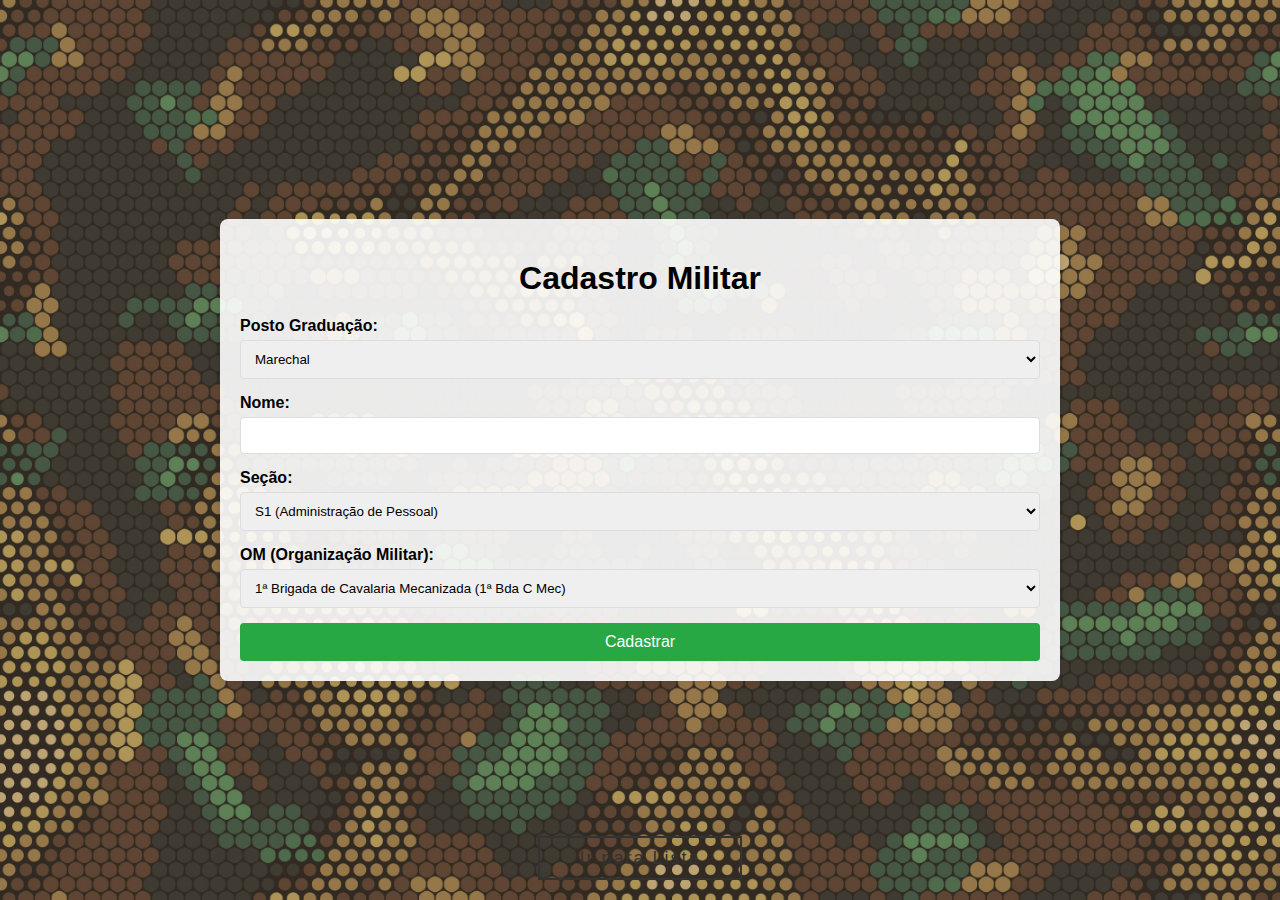
<file: index.html>
<!DOCTYPE html>
<html lang="pt-BR">
<head>
    <meta charset="UTF-8">
    <meta name="viewport" content="width=device-width, initial-scale=1.0">
    <title>Cadastro Militar</title>
    <link rel="stylesheet" href="style.css">
</head>
<body>
    <div class="container">
        <h1>Cadastro Militar</h1>
        <form id="cadastroForm">
            <label for="posto">Posto Graduação:</label>
            <select id="posto" name="posto" required>
                <option value="marechal">Marechal</option>
                <option value="general_exercito">General de Exército</option>
                <option value="general_divisao">General de Divisão</option>
                <option value="general_brigada">General de Brigada</option>
                <option value="coronel">Coronel</option>
                <option value="tenente_coronel">Tenente-Coronel</option>
                <option value="major">Major</option>
                <option value="capitao">Capitão</option>
                <option value="1o_tenente">1º Tenente</option>
                <option value="2o_tenente">2º Tenente</option>
                <option value="sargento_mor">Sargento-Mor</option>
                <option value="sargento">Sargento</option>
                <option value="cabo">Cabo</option>
                <option value="soldado">Soldado</option>
            </select>

            <label for="nome">Nome:</label>
            <input type="text" id="nome" name="nome" required>

            <label for="secao">Seção:</label>
            <select id="secao" name="secao" required>
                <option value="s1">S1 (Administração de Pessoal)</option>
                <option value="s2">S2 (Inteligência)</option>
                <option value="s3">S3 (Operações)</option>
                <option value="aprovisionamento">Aprovisionamento (Suprimentos)</option>
                <option value="relacoes_publicas">Relações Públicas</option>
                <option value="primeiro_pelotao">Primeiro Pelotão</option>
                <option value="segundo_pelotao">Segundo Pelotão</option>
                <option value="terceiro_pelotao">Terceiro Pelotão</option>
                <option value="quarto_pelotao">Quarto Pelotão</option>
                <option value="subtenencia">Subtenência (Suporte e Manutenção de Material)</option>
                <option value="canil">Canil (Seção de Cães)</option>
                <option value="garagem">Garagem (Manutenção de Veículos)</option>
                <option value="sti">STI (Seção de Tecnologia da Informação)</option>
                <option value="comandante">Comandante (Comando da Companhia)</option>
                <option value="prefeitura">Prefeitura (Administração Local)</option>
                <option value="saude">Saúde (Seção de Saúde)</option>
                <option value="almoxarifado">Almoxarifado (Armazenamento de Materiais)</option>
                <option value="pel_com">Pel Com (Pelotão de Comunicações)</option>
            </select>

            <label for="om">OM (Organização Militar):</label>
            <select id="om" name="om" required>
                <option value="1_bda_c_mec">1ª Brigada de Cavalaria Mecanizada (1ª Bda C Mec)</option>
                <option value="2_bda_c_mec">2ª Brigada de Cavalaria Mecanizada (2ª Bda C Mec)</option>
                <option value="6_batalhao_fronteira">Comando de Fronteira – 6º Batalhão de Infantaria de Fronteira (6º Batalhão de Infantaria de Fronteira)</option>
                <option value="17_batalhao_fronteira">Comando de Fronteira – 17º Batalhão de Fronteira (17º Batalhão de Fronteira)</option>
                <option value="19_batalhao_fronteira">Comando de Fronteira – 19º Batalhão de Fronteira (19º Batalhão de Fronteira)</option>
                <option value="24_batalhao_fronteira">Comando de Fronteira – 24º Batalhão de Fronteira (24º Batalhão de Fronteira)</option>
                <option value="35_batalhao_fronteira">Comando de Fronteira – 35º Batalhão de Fronteira (35º Batalhão de Fronteira)</option>
                <option value="gac_c_selva">Grupo de Artilharia de Campanha de Selva (GAC C Selva)</option>
                <option value="rc_f">Regimento de Cavalaria de Fronteira (RC F)</option>
                <option value="clf">Comando Logístico de Fronteira (CLF)</option>
            </select>

            <button type="submit">Cadastrar</button>
        </form>
    </div>

    <div class="wrapper">
        <a href="list.html"><span>Ir para Lista</span></a>
    </div>
</body>
</html>
</file>
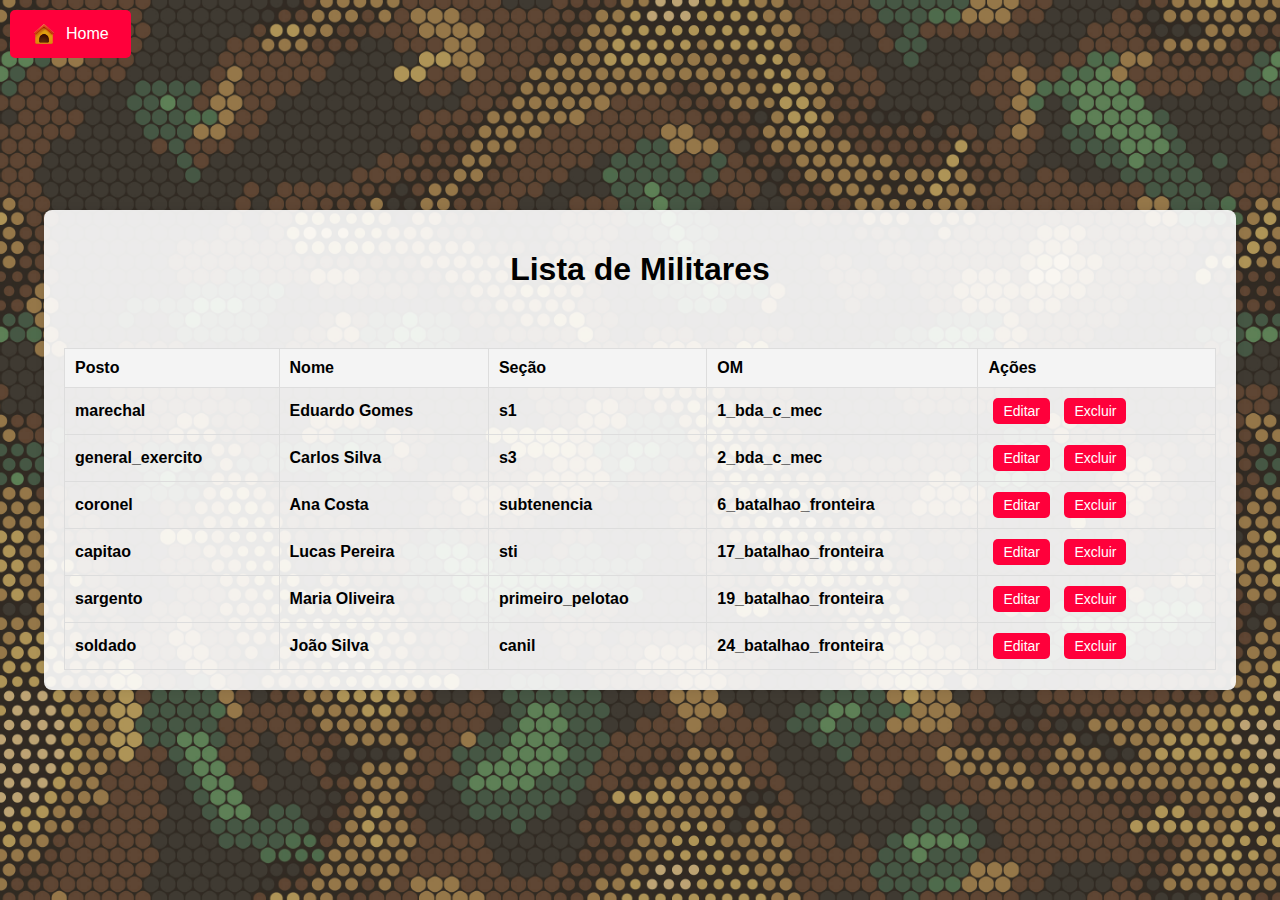
<file: list.html>
<!DOCTYPE html>
<html lang="pt-BR">
<head>
    <meta charset="UTF-8">
    <meta name="viewport" content="width=device-width, initial-scale=1.0">
    <title>Lista de Militares</title>
    <link rel="stylesheet" href="style.css">
    <style>
        /* Estilo para o botão de Home */
        .home-button {
            position: fixed;
            top: 10px;
            left: 10px;
            background: #ff003b;
            color: #fff;
            border: 2px solid #ff003b;
            padding: 10px 20px;
            border-radius: 5px;
            text-decoration: none;
            display: flex;
            align-items: center;
        }
        
        .home-button img {
            width: 24px;
            height: 24px;
            margin-right: 10px;
        }

        /* Estilo para a tabela */
        table {
            width: 100%;
            border-collapse: collapse;
            margin-top: 60px; /* Espaçamento para o botão de Home */
        }

        th, td {
            padding: 10px;
            text-align: left;
            border: 1px solid #ddd;
        }

        th {
            background-color: #f4f4f4;
            font-weight: bold;
        }

        td {
            font-weight: normal;
        }

        .actions button {
            background: #ff003b;
            color: #fff;
            border: none;
            padding: 5px 10px;
            border-radius: 5px;
            cursor: pointer;
            margin: 0 5px;
            font-size: 14px;
            transition: background 0.3s;
        }

        .actions button:hover {
            background: #d1002a;
        }

        .container {
            width: 90%;
            max-width: 1200px;
            margin: 0 auto;
        }
    </style>
</head>
<body>
    <a href="index.html" class="home-button">
        <img src="icon.png" alt="Home">
        <span>Home</span>
    </a>

    <div class="container">
        <h1>Lista de Militares</h1>
        <table id="militaresTable">
            <thead>
                <tr>
                    <th>Posto</th>
                    <th>Nome</th>
                    <th>Seção</th>
                    <th>OM</th>
                    <th>Ações</th>
                </tr>
            </thead>
            <tbody>
                <!-- Dados serão inseridos aqui via JavaScript -->
            </tbody>
        </table>
    </div>

    <script>
        function loadMilitares() {
            const tableBody = document.querySelector('#militaresTable tbody');
            
            fetch('data.json')
                .then(response => response.json())
                .then(militares => {
                    tableBody.innerHTML = ''; // Limpa a tabela antes de adicionar novos dados

                    militares.forEach((militar, index) => {
                        const row = document.createElement('tr');

                        row.innerHTML = `
                            <td><strong>${militar.posto}</strong></td>
                            <td><strong>${militar.nome}</strong></td>
                            <td><strong>${militar.secao}</strong></td>
                            <td><strong>${militar.om}</strong></td>
                            <td class="actions">
                                <button onclick="editMilitar(${index})">Editar</button>
                                <button onclick="deleteMilitar(${index})">Excluir</button>
                            </td>
                        `;

                        tableBody.appendChild(row);
                    });
                })
                .catch(error => console.error('Erro ao carregar dados:', error));
        }

        function editMilitar(index) {
            // Carregar os dados do militar para edição
            // Implementar função de edição se necessário
        }

        function deleteMilitar(index) {
            // Implementar função de exclusão se necessário
        }

        // Carregar militares ao abrir a página
        document.addEventListener('DOMContentLoaded', loadMilitares);
    </script>
</body>
</html>
</file>
<file: style.css>
@import url('https://fonts.googleapis.com/css?family=Lato:100&display=swap');

body {
    font-family: Arial, sans-serif;
    background-image: url('fundo.jpg'); /* Nome do arquivo de imagem */
    background-size: cover; /* Faz a imagem cobrir todo o fundo da tela */
    background-position: center; /* Centraliza a imagem */
    background-repeat: no-repeat; /* Evita repetição da imagem */
    display: flex;
    justify-content: center;
    align-items: center;
    height: 100vh;
    margin: 0;
}

.container {
    background-color: rgba(255, 255, 255, 0.9); /* Cor de fundo com opacidade para contraste */
    padding: 20px;
    border-radius: 8px;
    box-shadow: 0 0 10px rgba(0, 0, 0, 0.1);
    width: 100%;
    max-width: 800px; /* Aumente a largura máxima se necessário */
    position: relative;
}

h1 {
    text-align: center;
    margin-bottom: 20px;
}

form {
    display: flex;
    flex-direction: column;
}

label {
    margin-bottom: 5px;
    font-weight: bold;
}

input[type="text"], select {
    padding: 10px;
    margin-bottom: 15px;
    border: 1px solid #ddd;
    border-radius: 4px;
}

button {
    padding: 10px;
    background-color: #28a745;
    color: #fff;
    border: none;
    border-radius: 4px;
    cursor: pointer;
    font-size: 16px;
}

button:hover {
    background-color: #218838;
}

/* Estilização do botão "Ir para Lista" */
.wrapper {
    position: absolute;
    bottom: 20px; /* Ajuste para posicionar abaixo da tela de login */
    left: 50%;
    transform: translateX(-50%);
}

.wrapper a {
    display: block;
    width: 200px;
    height: 40px;
    line-height: 40px;
    font-size: 18px;
    font-family: sans-serif;
    text-decoration: none;
    color: #333;
    border: 2px solid #333;
    letter-spacing: 2px;
    text-align: center;
    position: relative;
    transition: all .35s;
}

.wrapper a span {
    position: relative;
    z-index: 2;
}

.wrapper a:after {
    position: absolute;
    content: "";
    top: 0;
    left: 0;
    width: 0;
    height: 100%;
    background: #ff003b;
    transition: all .35s;
}

.wrapper a:hover {
    color: #fff;
}

.wrapper a:hover:after {
    width: 100%;
}

/* Estilização da tabela em list.html */
table {
    width: 100%;
    border-collapse: collapse;
    margin-top: 20px;
}

th, td {
    border: 1px solid #ddd;
    padding: 8px;
    text-align: left;
}

th {
    background-color: #f4f4f4;
}

.bold {
    font-weight: bold;
}

.actions button {
    margin-right: 5px;
}

img {
    vertical-align: middle;
}
</file>
